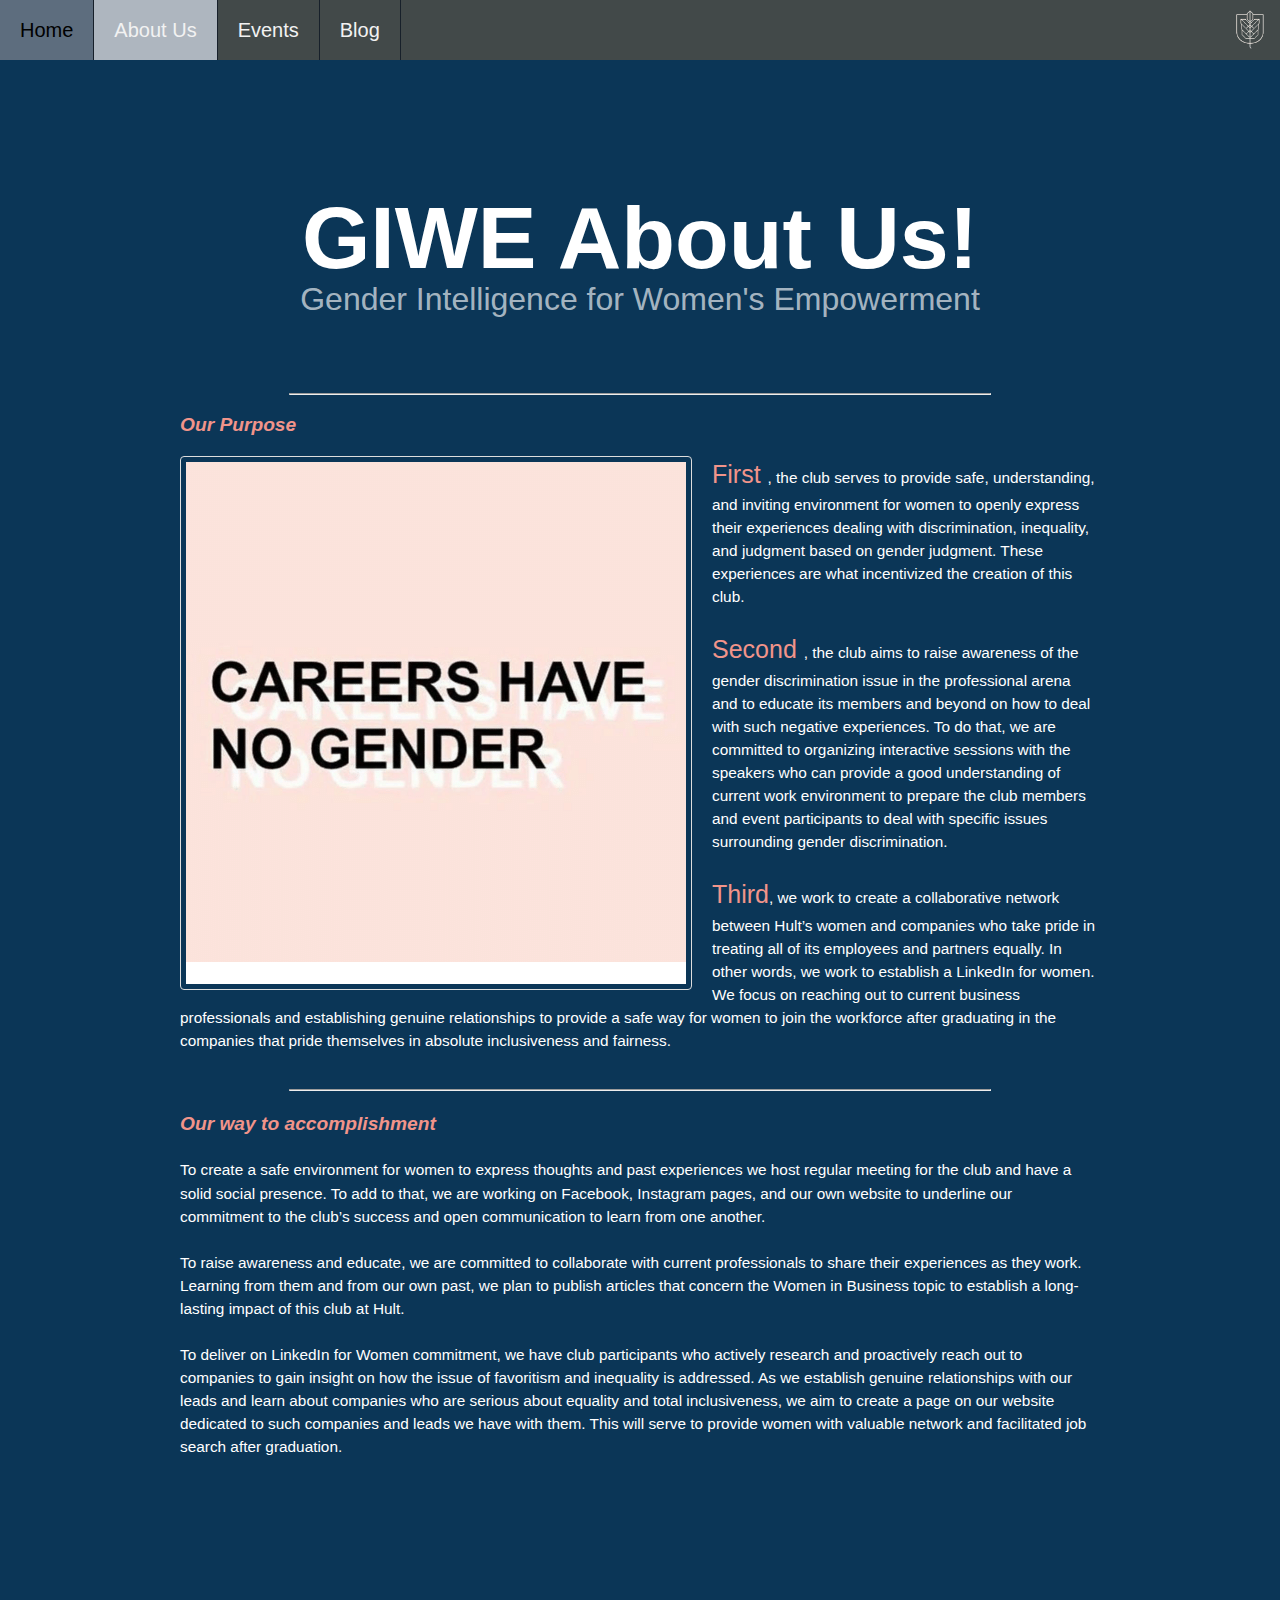
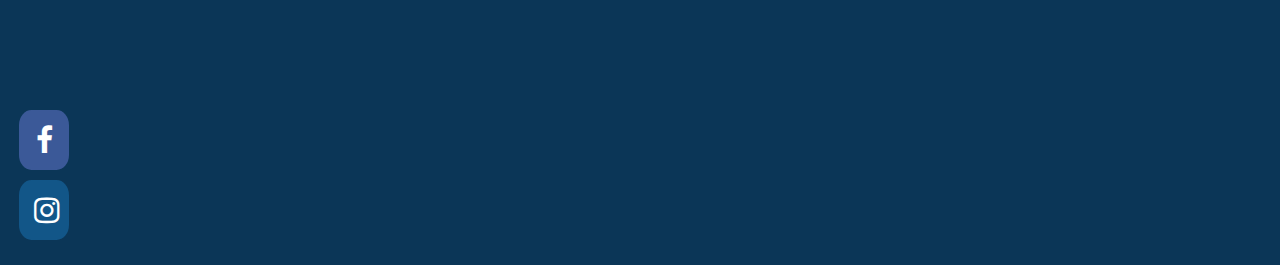
<file: about.html>
<!DOCTYPE html>
<html>
    <head>

    	<title> GIWE Club - Hult International Business School
    	</title>

<meta name="viewport" content="width=device-width, initial-scale=1.0">



<link rel="stylesheet" href="https://cdnjs.cloudflare.com/ajax/libs/font-awesome/4.7.0/css/font-awesome.min.css">



    	<link rel="stylesheet" href="stylesheet/stylew.css">
       

    </head>
    <body>
    	 <header>
    	 	<nav> 
    	 	<div class="topnav">

    
    	 		 <a href="index.html"> Home </a>
               <a class="active"> About Us </a>
               <a href= "events.html"> Events </a>
                <a href= "blog.html"> Blog </a>
          

                <img class="hult-logo" src= "images/logo.png" alt="hult logo">

    	 	</div>


            
    	 </nav>
         <br>
         <br>
         <br>
         <br>

    	 <header id="header">

                <div class="logo"> <a href="#"> GIWE About Us!<span> Gender Intelligence for Women's Empowerment</span></a></div>
            </header>
    	 


    	
    <main>
         <hr class="line1">
         <h2 class="h22"> Our Purpose </h2>
    	<p class="us">

<img id="nogenderpic" src= "images/careersnogender.png" alt="sources: https://me.me/i/careers-have-no-gender-8080825">
 
<span class="order"> First </span>,  the club serves to provide safe, understanding, and inviting environment for women to openly express their experiences dealing with discrimination, inequality, and judgment based on gender judgment. These experiences are what incentivized the creation of this club.
<br><br>
 
<span class="order">Second </span>, the club aims to raise awareness of the gender discrimination issue in the professional arena and to educate its members and beyond on how to deal with such negative experiences. To do that, we are committed to organizing interactive sessions with the speakers who can provide a good understanding of current work environment to prepare the club members and event participants to deal with specific issues surrounding gender discrimination.  
 <br> <br>
<span class="order">Third</span>, we work to create a collaborative network between Hult’s women and companies who take pride in treating all of its employees and partners equally. In other words, we work to establish a LinkedIn for women. We focus on reaching out to current business professionals and establishing genuine relationships to provide a safe way for women to join the workforce after graduating in the companies that pride themselves in absolute inclusiveness and fairness. 
</p>
<br>
<hr class="line1">


<h3 class="h22"> Our way to accomplishment </h3>
<p class="us">
 
To create a safe environment for women to express thoughts and past experiences we host regular meeting for the club and have a solid social presence. To add to that, we are working on Facebook, Instagram pages, and our own website to underline our commitment to the club’s success and open communication to learn from one another. <br><br>
 
To raise awareness and educate, we are committed to collaborate with current professionals to share their experiences as they work. Learning from them and from our own past, we plan to publish articles that concern the Women in Business topic to establish a long-lasting impact of this club at Hult.  <br><br>
 
To deliver on LinkedIn for Women commitment, we have club participants who actively research and proactively reach out to companies to gain insight on how the issue of favoritism and inequality is addressed. As we establish genuine relationships with our leads and learn about companies who are serious about equality and total inclusiveness, we aim to create a page on our website dedicated to such companies and leads we have with them. This will serve to provide women with valuable network and facilitated job search after graduation.  

     

      
    		
    </main>

    <br>
    <br>
    <br>
    <br>
    <br>
    <br>

    <footer>
    
				<div class="fa">
                <a href="https://www.facebook.com/groups/2345744792319380" target="_blank" class="fa fa-facebook" ></a>
                <a href= "https://www.instagram.com/giwe.hult/" target="_blank" class="fa fa-instagram"> </a>



</div>
			
				
			</footer>
   
</body>
</html>
</file>
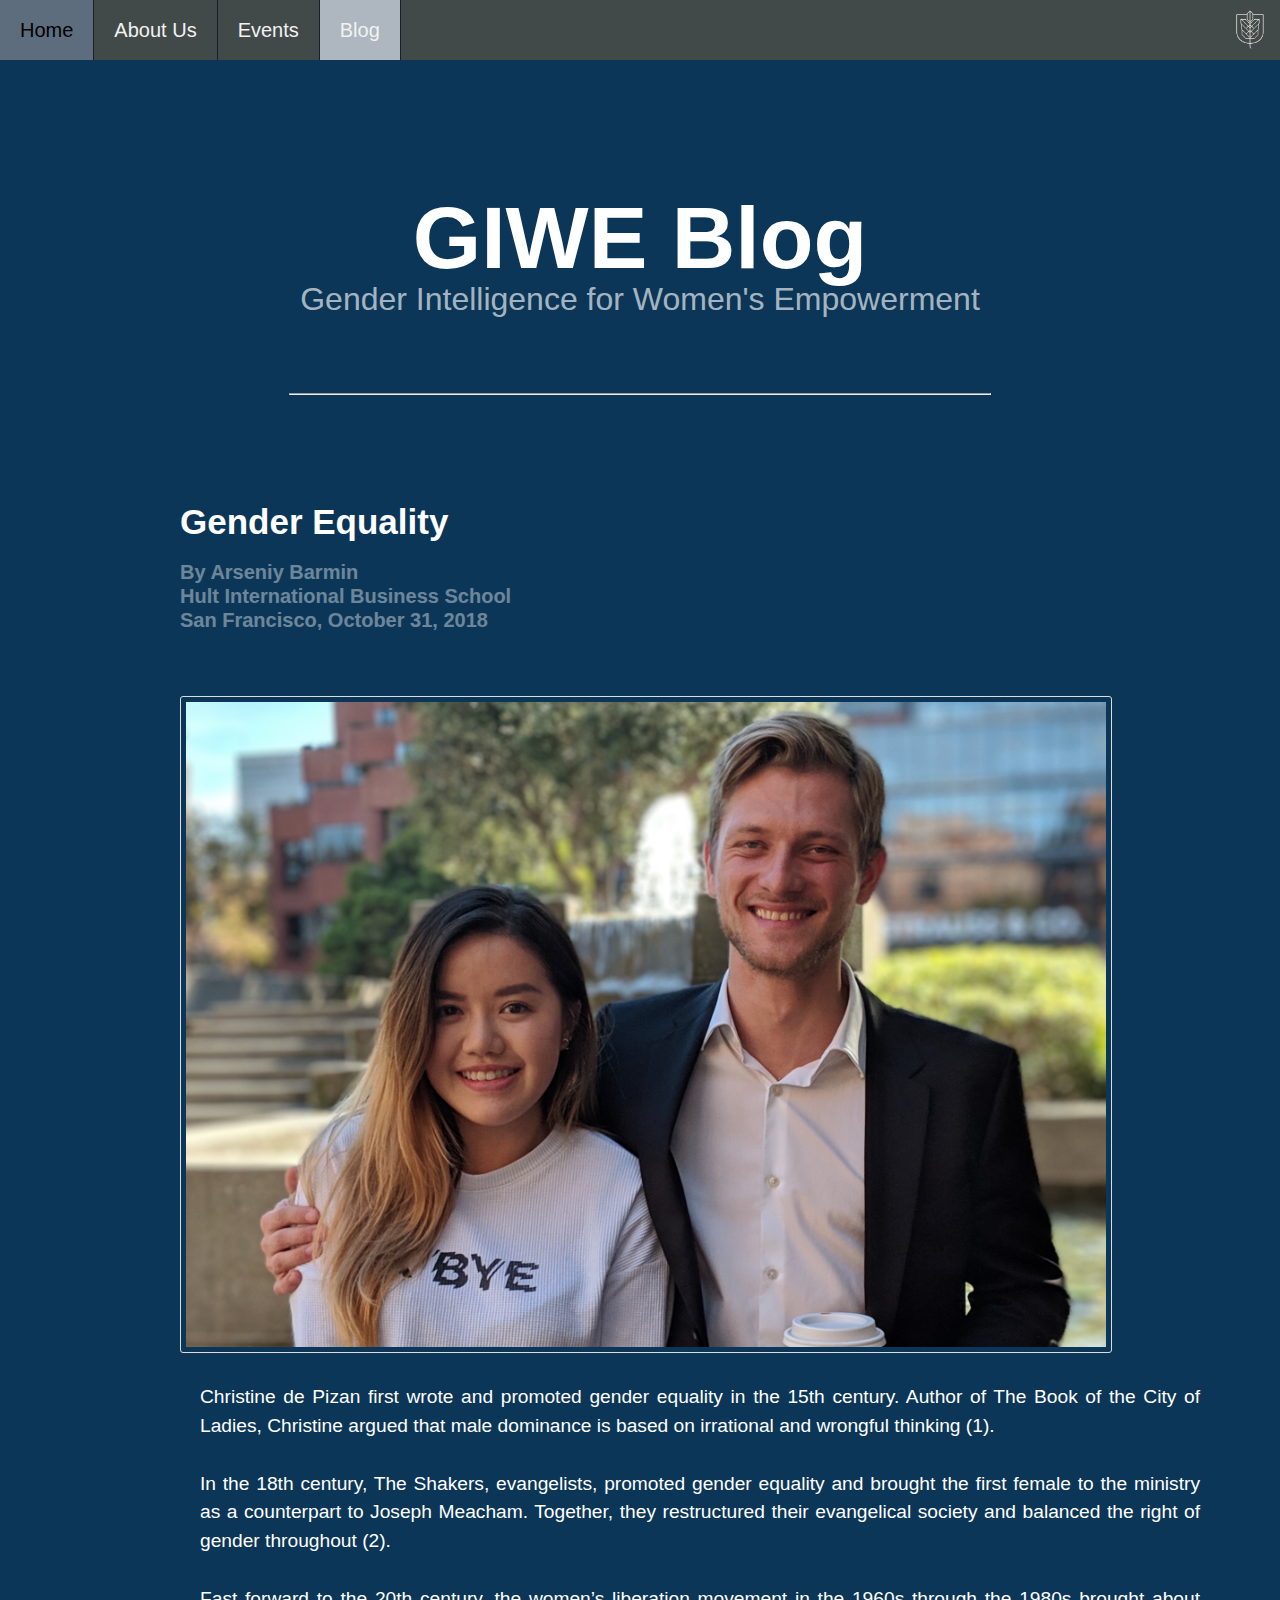
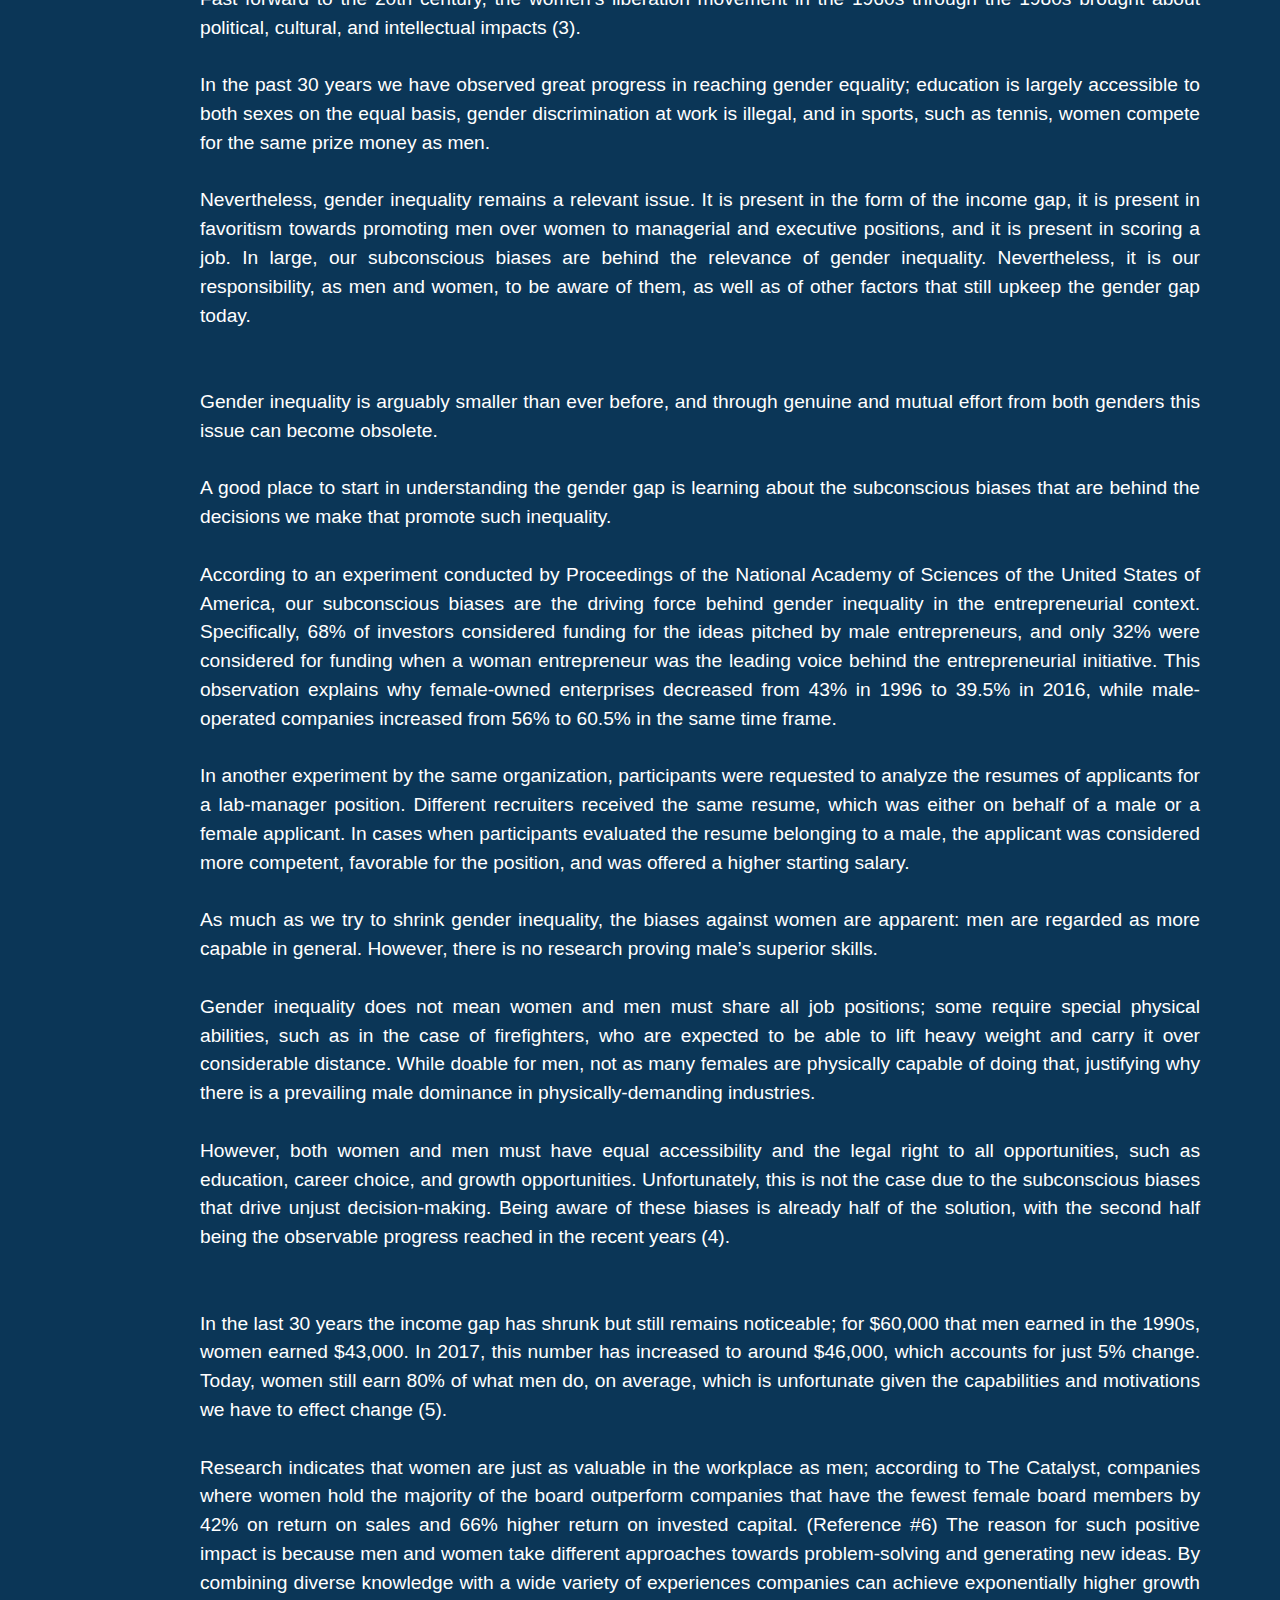
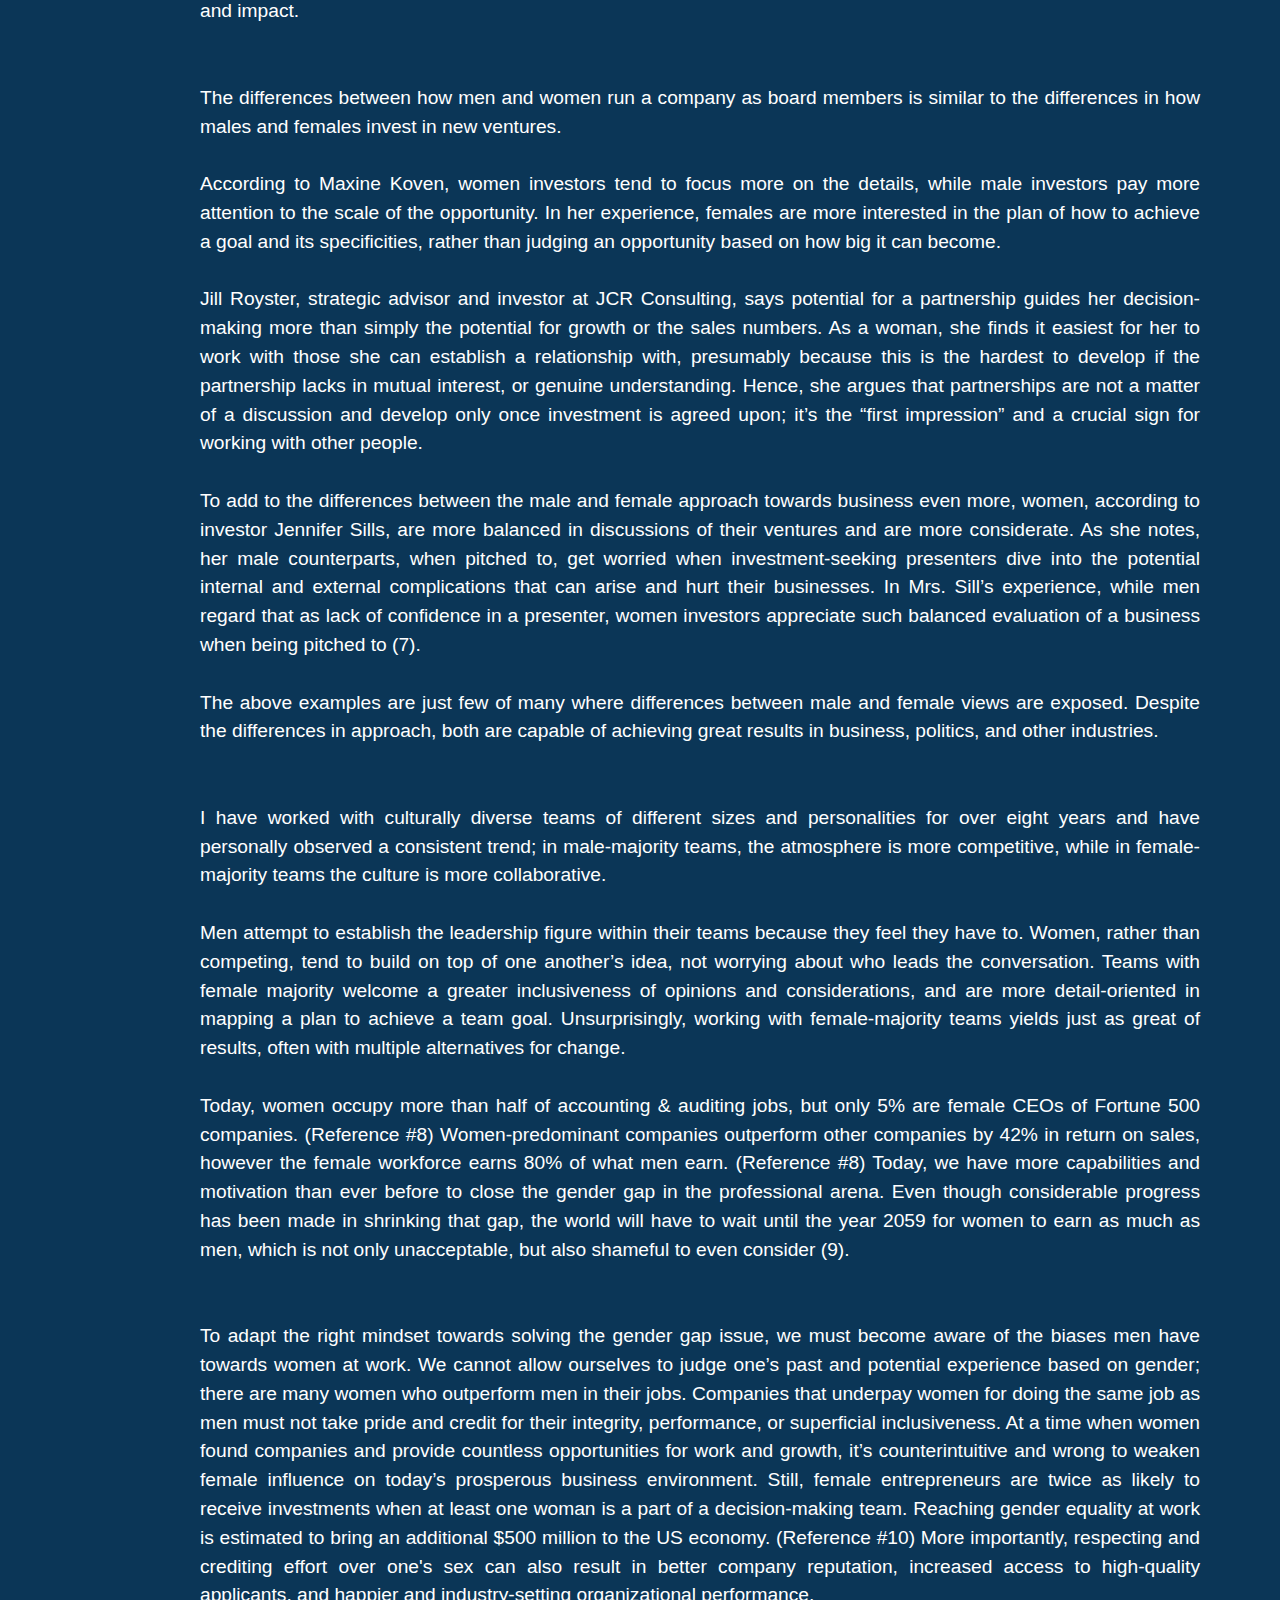
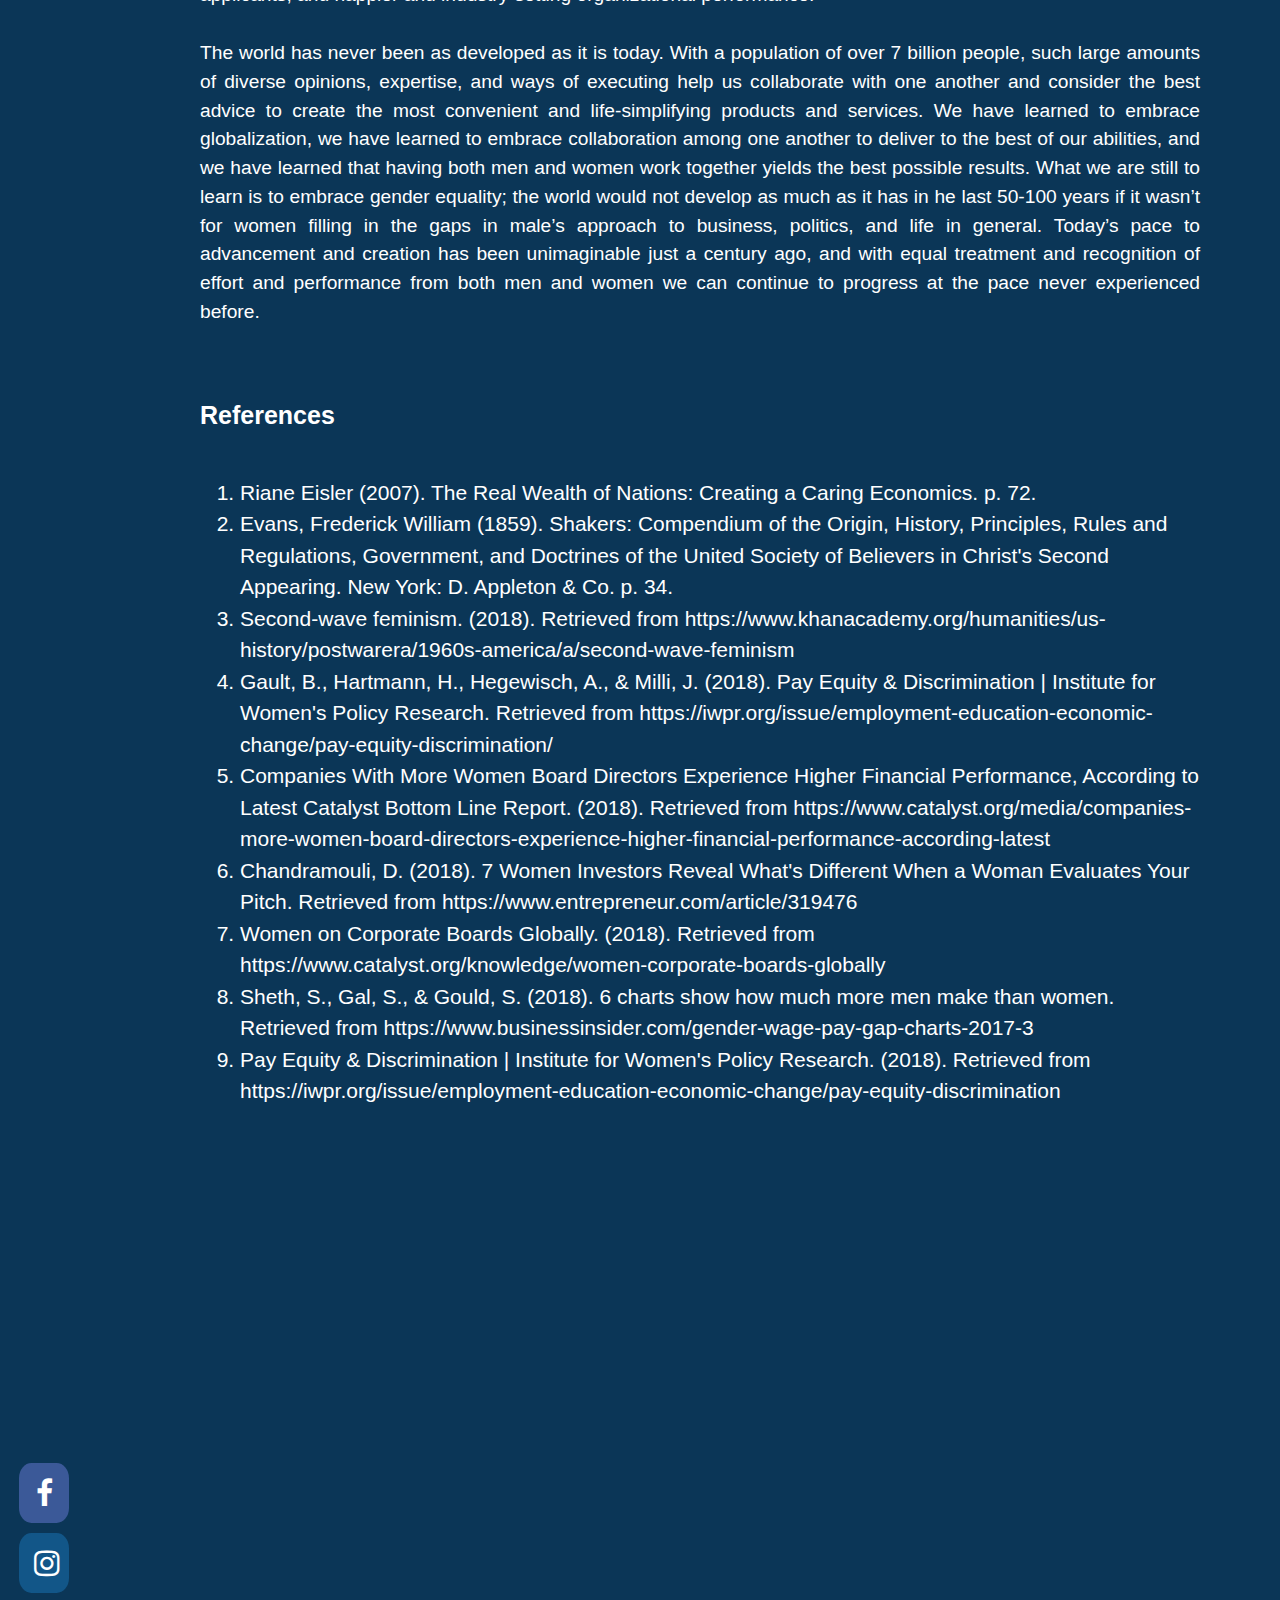
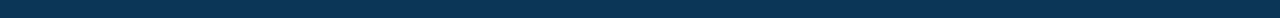
<file: blog.html>
<!DOCTYPE html>
<html>
    <head>

    	<title> 
        GIWE Club - Hult International Business School
    	</title>

    <meta name="viewport" content="width=device-width, initial-scale=1.0">


<link rel="stylesheet" href="https://cdnjs.cloudflare.com/ajax/libs/font-awesome/4.7.0/css/font-awesome.min.css">



    	<link rel="stylesheet" href="stylesheet/stylew.css">
       

    </head>
    <body>
    	 <header>
    	 	<nav> 
    	 	<div class="topnav">

    
    	 		 <a href="index.html"> Home </a>
               <a href="about.html"> About Us </a>
               <a href= "events.html"> Events </a>
                <a class= "active"> Blog </a>
          

                <img class="hult-logo" src= "images/logo.png" alt="hult logo">

    	 	</div>


            
    	 </nav>
         <br>
         <br>
         <br>
         <br>

    	 <header id="header">

                <div class="logo"><a href="#"> GIWE Blog <span> Gender Intelligence for Women's Empowerment</span></a></div>
            </header>
    	 


    	
    <main>
         <hr class="line1">
         <br>
         <br>

<h2 class="blogh2">  Gender Equality</h2>
<h4 class="byarseniy"> By Arseniy Barmin <br>
Hult International Business School <br>
San Francisco, October 31, 2018 </h4>
<img class="arseniyblogpic" src= "images/arsenyblog.png" alt="arseniypicture">
    	<article class="blog">
            <p class="blogpara">
Christine de Pizan first wrote and promoted gender equality in the 15th century. Author of The Book of the City of Ladies, Christine argued that male dominance is based on irrational and wrongful thinking (1).
 <br> <br>

In the 18th century, The Shakers, evangelists, promoted gender equality and brought the first female to the ministry as a counterpart to Joseph Meacham. Together, they restructured their evangelical society and balanced the right of gender throughout (2).
 <br> <br>

Fast forward to the 20th century, the women’s liberation movement in the 1960s through the 1980s brought about political, cultural, and intellectual impacts (3). 
<br><br>

In the past 30 years we have observed great progress in reaching gender equality; education is largely accessible to both sexes on the equal basis, gender discrimination at work is illegal, and in sports, such as tennis, women compete for the same prize money as men. 
<br><br>

Nevertheless, gender inequality remains a relevant issue. It is present in the form of the income gap, it is present in favoritism towards promoting men over women to managerial and executive positions, and it is present in scoring a job. In large, our subconscious biases are behind the relevance of gender inequality. Nevertheless, it is our responsibility, as men and women, to be aware of them, as well as of other factors that still upkeep the gender gap today. 
<br><br> <br>
Gender inequality is arguably smaller than ever before, and through genuine and mutual effort from both genders this issue can become obsolete. 
<br><br>


A good place to start in understanding the gender gap is learning about the subconscious biases that are behind the decisions we make that promote such inequality. 
<br> <br>

According to an experiment conducted by Proceedings of the National Academy of Sciences of the United States of America, our subconscious biases are the driving force behind gender inequality in the entrepreneurial context. Specifically, 68% of investors considered funding for the ideas pitched by male entrepreneurs, and only 32% were considered for funding when a woman entrepreneur was the leading voice behind the entrepreneurial initiative. This observation explains why female-owned enterprises decreased from 43% in 1996 to 39.5% in 2016, while male-operated companies increased from 56% to 60.5% in the same time frame. 
<br><br>

In another experiment by the same organization, participants were requested to analyze the resumes of applicants for a lab-manager position. Different recruiters received the same resume, which was either on behalf of a male or a female applicant. In cases when participants evaluated the resume belonging to a male, the applicant was considered more competent, favorable for the position, and was offered a higher starting salary.
<br><br>

As much as we try to shrink gender inequality, the biases against women are apparent: men are regarded as more capable in general. However, there is no research proving male’s superior skills.
<br><br>

Gender inequality does not mean women and men must share all job positions; some require special physical abilities, such as in the case of firefighters, who are expected to be able to lift heavy weight and carry it over considerable distance. While doable for men, not as many females are physically capable of doing that, justifying why there is a prevailing male dominance in physically-demanding industries.
<br><br>

However, both women and men must have equal accessibility and the legal right to all opportunities, such as education, career choice, and growth opportunities. Unfortunately, this is not the case due to the subconscious biases that drive unjust decision-making. Being aware of these biases is already half of the solution, with the second half being the observable progress reached in the recent years (4).
<br><br> <br>

In the last 30 years the income gap has shrunk but still remains noticeable; for $60,000 that men earned in the 1990s, women earned $43,000. In 2017, this number has increased to around $46,000, which accounts for just 5% change. Today, women still earn 80% of what men do, on average, which is unfortunate given the capabilities and motivations we have to effect change (5).
<br><br>

Research indicates that women are just as valuable in the workplace as men; according to The Catalyst, companies where women hold the majority of the board outperform companies that have the fewest female board members by 42% on return on sales and 66% higher return on invested capital. (Reference #6) The reason for such positive impact is because men and women take different approaches towards problem-solving and generating new ideas. By combining diverse knowledge with a wide variety of experiences companies can achieve exponentially higher growth and impact.  
<br><br> <br>
The differences between how men and women run a company as board members is similar to the differences in how males and females invest in new ventures.
<br><br>

According to Maxine Koven, women investors tend to focus more on the details, while male investors pay more attention to the scale of the opportunity. In her experience, females are more interested in the plan of how to achieve a goal and its specificities, rather than judging an opportunity based on how big it can become. 
<br><br>

Jill Royster, strategic advisor and investor at JCR Consulting, says potential for a partnership guides her decision-making more than simply the potential for growth or the sales numbers. As a woman, she finds it easiest for her to work with those she can establish a relationship with, presumably because this is the hardest to develop if the partnership lacks in mutual interest, or genuine understanding. Hence, she argues that partnerships are not a matter of a discussion and develop only once investment is agreed upon; it’s the “first impression” and a crucial sign for working with other people. 
<br><br>

To add to the differences between the male and female approach towards business even more, women, according to investor Jennifer Sills, are more balanced in discussions of their ventures and are more considerate. As she notes, her male counterparts, when pitched to, get worried when investment-seeking presenters dive into the potential internal and external complications that can arise and hurt their businesses. In Mrs. Sill’s experience, while men regard that as lack of confidence in a presenter, women investors appreciate such balanced evaluation of a business when being pitched to (7).
<br><br>

The above examples are just few of many where differences between male and female views are exposed. Despite the differences in approach, both are capable of achieving great results in business, politics, and other industries.
<br><br> <br>

I have worked with culturally diverse teams of different sizes and personalities for over eight years and have personally observed a consistent trend; in male-majority teams, the atmosphere is more competitive, while in female-majority teams the culture is more collaborative. 
<br><br>

Men attempt to establish the leadership figure within their teams because they feel they have to. Women, rather than competing, tend to build on top of one another’s idea, not worrying about who leads the conversation. Teams with female majority welcome a greater inclusiveness of opinions and considerations, and are more detail-oriented in mapping a plan to achieve a team goal. Unsurprisingly, working with female-majority teams yields just as great of results, often with multiple alternatives for change.
<br><br>

Today, women occupy more than half of accounting & auditing jobs, but only 5% are female CEOs of Fortune 500 companies. (Reference #8) Women-predominant companies outperform other companies by 42% in return on sales, however the female workforce earns 80% of what men earn. (Reference #8) Today, we have more capabilities and motivation than ever before to close the gender gap in the professional arena. Even though considerable progress has been made in shrinking that gap, the world will have to wait until the year 2059 for women to earn as much as men, which is not only unacceptable, but also shameful to even consider (9).
<br><br> <br>

To adapt the right mindset towards solving the gender gap issue, we must become aware of the biases men have towards women at work. We cannot allow ourselves to judge one’s past and potential experience based on gender; there are many women who outperform men in their jobs. Companies that underpay women for doing the same job as men must not take pride and credit for their integrity, performance, or superficial inclusiveness. At a time when women found companies and provide countless opportunities for work and growth, it’s counterintuitive and wrong to weaken female influence on today’s prosperous business environment. Still, female entrepreneurs are twice as likely to receive investments when at least one woman is a part of a decision-making team. Reaching gender equality at work is estimated to bring an additional $500 million to the US economy. (Reference #10) More importantly, respecting and crediting effort over one's sex can also result in better company reputation, increased access to high-quality applicants, and happier and industry-setting organizational performance. 
<br><br>

The world has never been as developed as it is today. With a population of over 7 billion people, such large amounts of diverse opinions, expertise, and ways of executing help us collaborate with one another and consider the best advice to create the most convenient and life-simplifying products and services. We have learned to embrace globalization, we have learned to embrace collaboration among one another to deliver to the best of our abilities, and we have learned that having both men and women work together yields the best possible results. What we are still to learn is to embrace gender equality; the world would not develop as much as it has in he last 50-100 years if it wasn’t for women filling in the gaps in male’s approach to business, politics, and life in general. Today’s pace to advancement and creation has been unimaginable just a century ago, and with equal treatment and recognition of effort and performance from both men and women we can continue to progress at the pace never experienced before. 
<br><br>

<h5 class="references">References  </h5>
<ol>
<li>Riane Eisler (2007). The Real Wealth of Nations: Creating a Caring Economics. p. 72.</li>
<li>Evans, Frederick William (1859). Shakers: Compendium of the Origin, History, Principles, Rules and Regulations, Government, and Doctrines of the United Society of Believers in Christ's Second Appearing. New York: D. Appleton & Co. p. 34. </li>
<li> Second-wave feminism. (2018). Retrieved from https://www.khanacademy.org/humanities/us-history/postwarera/1960s-america/a/second-wave-feminism </li>
<li>Gault, B., Hartmann, H., Hegewisch, A., & Milli, J. (2018). Pay Equity & Discrimination | Institute for Women's Policy Research. Retrieved from https://iwpr.org/issue/employment-education-economic-change/pay-equity-discrimination/ </li>
<li>Companies With More Women Board Directors Experience Higher Financial Performance, According to Latest Catalyst Bottom Line Report. (2018). Retrieved from https://www.catalyst.org/media/companies-more-women-board-directors-experience-higher-financial-performance-according-latest </li>
<li>Chandramouli, D. (2018). 7 Women Investors Reveal What's Different When a Woman Evaluates Your Pitch. Retrieved from https://www.entrepreneur.com/article/319476 </li>
<li>Women on Corporate Boards Globally. (2018). Retrieved from https://www.catalyst.org/knowledge/women-corporate-boards-globally </li>
<li>Sheth, S., Gal, S., & Gould, S. (2018). 6 charts show how much more men make than women. Retrieved from https://www.businessinsider.com/gender-wage-pay-gap-charts-2017-3 </li>
<li>Pay Equity & Discrimination | Institute for Women's Policy Research. (2018). Retrieved from https://iwpr.org/issue/employment-education-economic-change/pay-equity-discrimination </li>
</ol>
        <br>
        <br>
    </pa>

    </article>
    		
    </main>

    <br>
    <br>
    <br>
    <br>
    <br>
    <br>

    <footer>
    
			<div class="fa">
                <a href="https://www.facebook.com/groups/2345744792319380" target="_blank" class="fa fa-facebook" ></a>
                <a href= "https://www.instagram.com/giwe.hult/" target="_blank" class="fa fa-instagram"> </a>



</div>
			
				
			</footer>
   
</body>
</html>
</file>
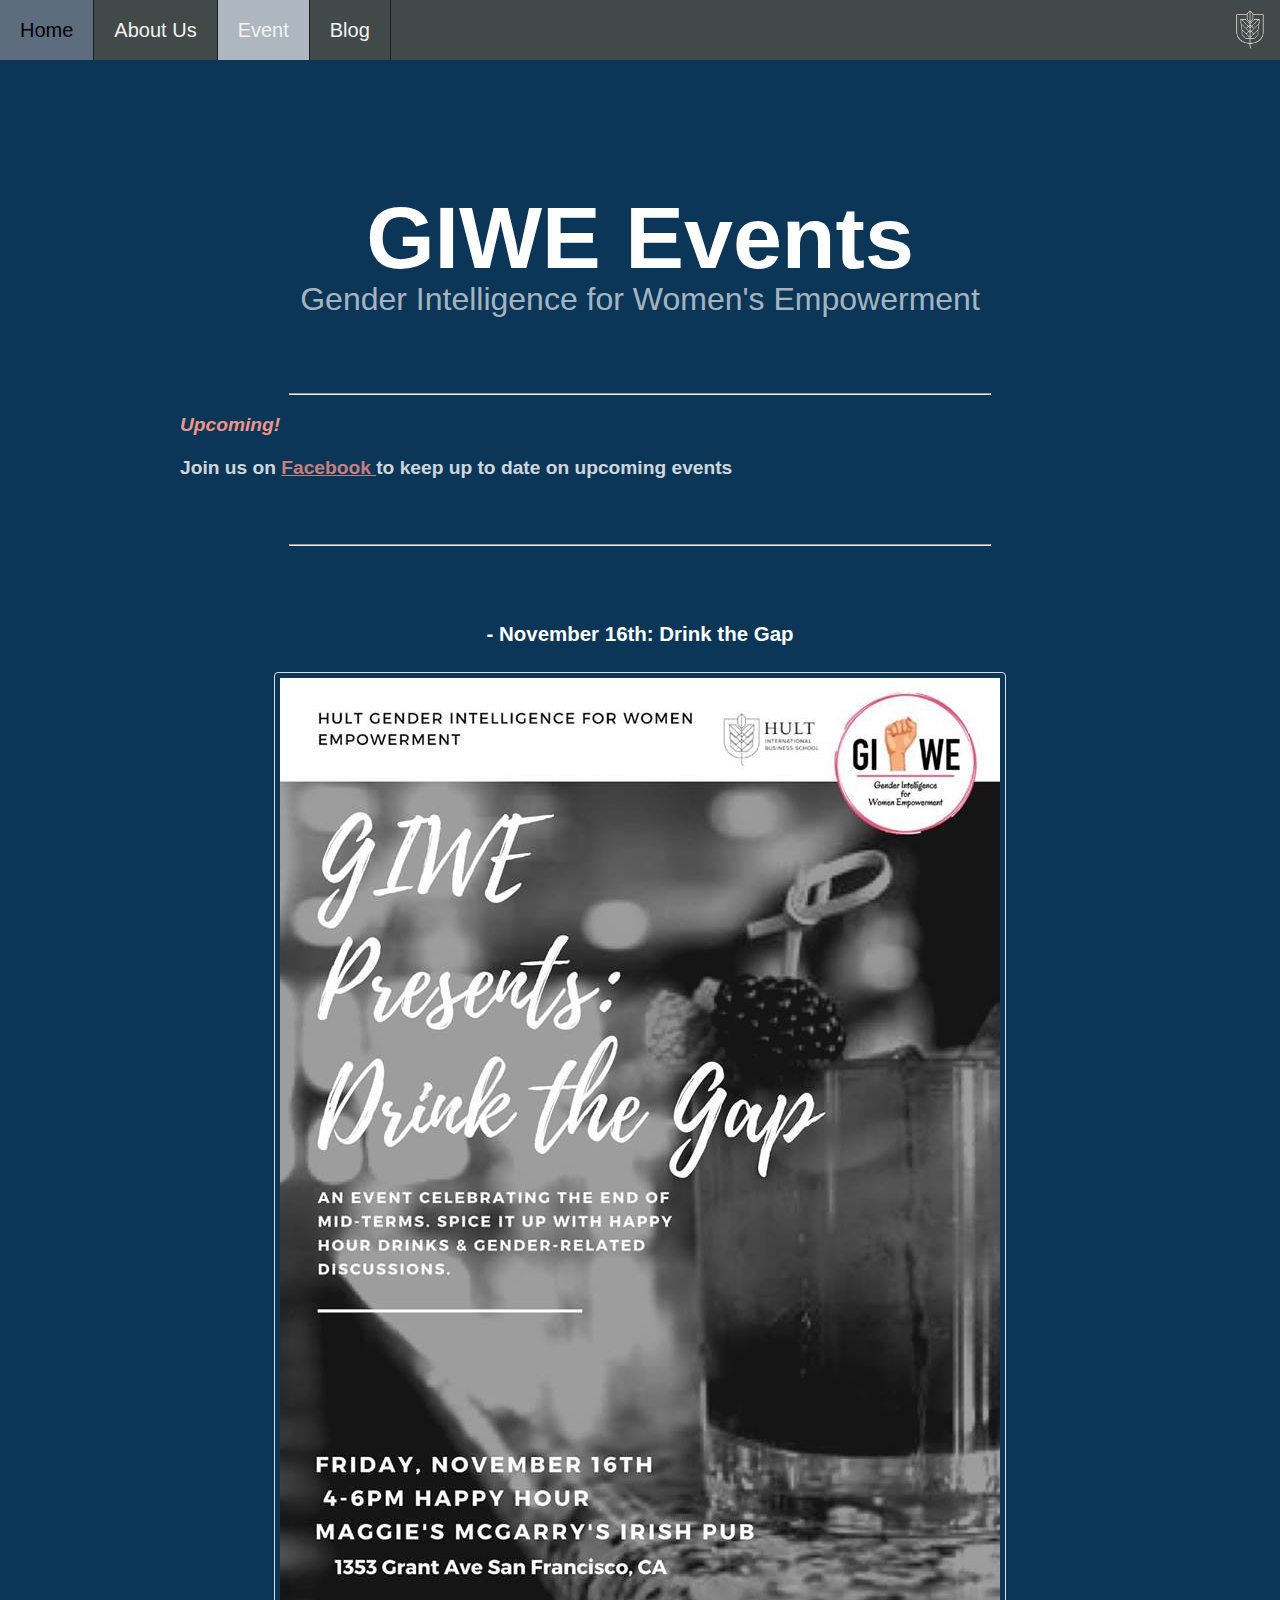
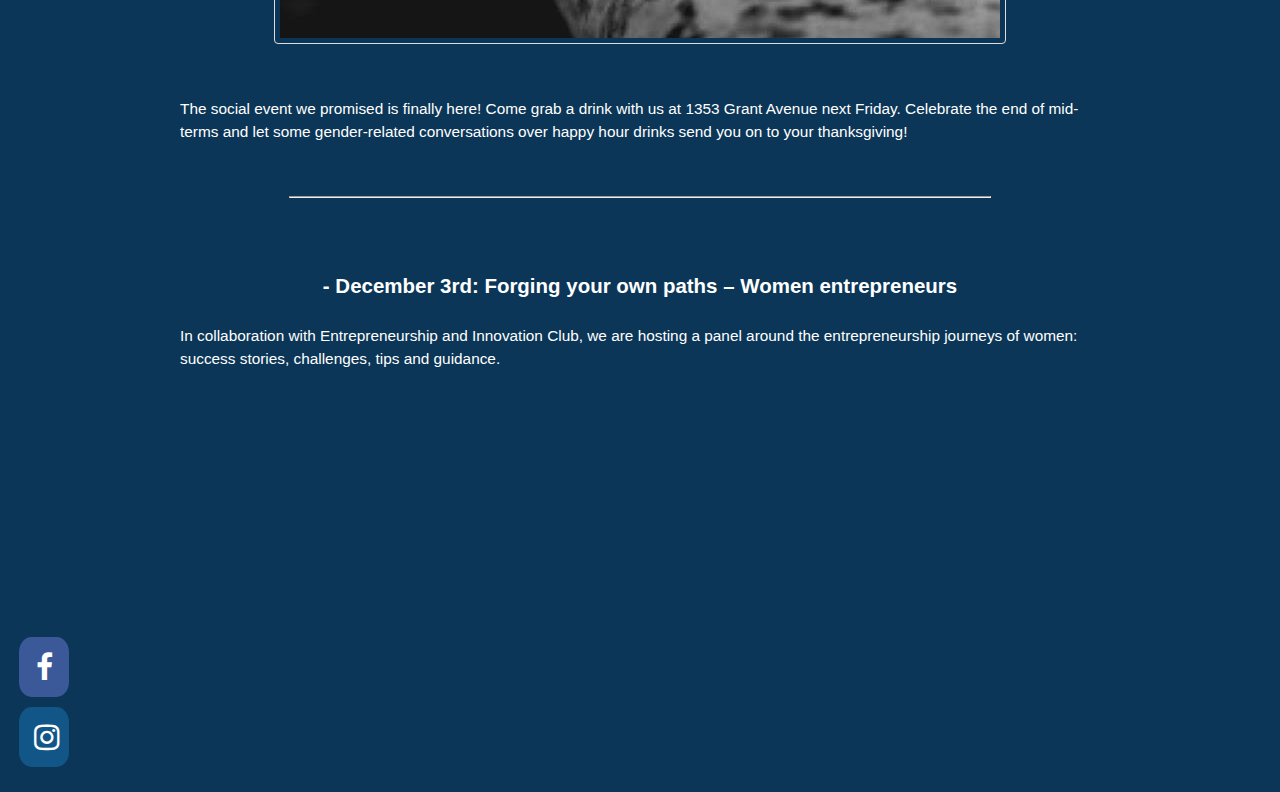
<file: events.html>
<!DOCTYPE html>
<html>
    <head>

    	<title> GIWE Club - Hult International Business School
    	</title>


<meta name="viewport" content="width=device-width, initial-scale=1.0"> 

<link rel="stylesheet" href="https://cdnjs.cloudflare.com/ajax/libs/font-awesome/4.7.0/css/font-awesome.min.css">



    	<link rel="stylesheet" href="stylesheet/stylew.css">
       

    </head>
    <body>
    	 <header>
    	 	<nav> 
    	 	<div class="topnav">

    
    	 		 <a href="index.html"> Home </a>
               <a href="about.html"> About Us </a>
               <a class="active"> Event </a>
                <a href= "blog.html"> Blog </a>
          

                <img class="hult-logo" src= "images/logo.png" alt="hult logo">

    	 	</div>


            
    	 </nav>
         <br>
         <br>
         <br>
         <br>

    	 <header id="header">

                <div class="logo"> <a href="#"> GIWE Events<span> Gender Intelligence for Women's Empowerment</span></a></div>
            </header>
    	 


    	
    <main class="events">
         <hr class="line1">
         

 <h2 class="h22"> Upcoming! </h2>
<h4 class="joinusfb"> Join us on <a class="linkfb" href="https://www.facebook.com/groups/2345744792319380/" target="_blank"> Facebook </a> to keep up to date on upcoming events </h4>

 <hr class="line1">
 <br>

            <h3 class="titleevents"> - November 16th: Drink the Gap </h3> 

<img class="drinkgap" src= "images/drinkgap.jpg" alt="Drink the Gap picture">
<br>

<p class="eventpara">
The social event we promised is finally here! Come grab a drink with us at 1353 Grant Avenue next Friday. Celebrate the end of mid-terms and let some gender-related conversations over happy hour drinks send you on to your thanksgiving! </p>
<br>
 <hr class="line1">
 <br>

<h3 class="titleevents"> - December 3rd: Forging your own paths – Women entrepreneurs </h3>

<p class="eventpara"> In collaboration with Entrepreneurship and Innovation Club, we are hosting a panel around the entrepreneurship journeys of women: success stories, challenges, tips and guidance.
    </main>

    <br>
    <br>
    <br>
    <br>
    <br>
    <br>

    <footer>
    
				<div class="fa">
                <a href="https://www.facebook.com/groups/2345744792319380" target="_blank" class="fa fa-facebook" ></a>
                <a href= "https://www.instagram.com/giwe.hult/" target="_blank" class="fa fa-instagram"> </a>



</div>
			
				
			</footer>
   
</body>
</html>
</file>
<file: stylesheet/stylew.css>
.hult-logo {
	float: right;
	height: 60px;
}

 #header {
		color: #a6a6a6;
		cursor: default;
		position: relative;
		text-align: center;
		z-index: 10001;
	}

		#header > .logo {
			margin: 0 0 4rem 0;
			padding: 0;
		}

			#header > .logo a {
				font-size: 5.5rem;
				font-weight: 700;
				color: #FFF;
				text-decoration: none;
				line-height: 3.5rem;
			}

			#header > .logo span {
				font-weight: 300;
				font-size: 2rem;
				display: block;
				color: rgba(255, 255, 255, 0.65);
			}


body {
	margin: 0px;
	background-color:#0B3657 ;
font-family: arial;
line-height: 1.5;
font-size: 25px;}

}


header{
	text-align: center;
}




.topnav{
	overflow:hidden;
	background-color: #424949;
	width: 100%;
;

}

.topnav a {
	float: left;
  color: #f2f2f2;
  text-align: center;
  padding: 15px 20px 15px 20px;
  text-decoration: none;
  font-size: 20px;
  border-right: 1px solid #17202A  ;

}

.topnav a:hover {
  background-color:#5D6D7E;
  color: black;
}


@media screen and (max-width: 800px){
	.topnav{display:all;}
}

.active {
    background-color: #AEB6BF;
    color: white;
}



.logo{ font-size:2vw;
margin: 0;
line-height: 1.5rem;
text-align:center; }


main {
	max-width:920px;
	margin: auto;
	padding: 2px;
}

#nogenderpic{
	border: 1px solid #ddd;
    border-radius: 4px;
    padding: 5px;
   max-width: 100%;
    margin-right:20px;
    float:left;

}


.drinkgap
 {  
	border: 1px solid #ddd;
    border-radius: 4px;
    padding: 5px;
    display: block;
    margin-left: auto;
    margin-right: auto;
    max-width: 100%;
}


.line1 { 
	border-top: 3px double: #8c8b8b;
	max-width: 700px;
	margin-top: 0px;

}




p {
	color:white;
	font-size:1.2vw
}

 
.blog{ 

	width: 1000px;
    padding: 0px;
    margin: 20px;
    text-align: left;
    color:white;
    font-family: arial;
    font-size: 21px;
}
 
 .blogpara {
 	color:white;
 	font-size:1.5vw;
 	text-align: justify;

 }

.order {
	color:#F1948A;
	font-size: 25px;
}

 
#introp{
	padding: 5px 10px 5px 10px;
	margin:2px;
	font-size:1.7vw;
}
                   
#strong {
	color: #F0B27A  ;
	font-weight: bold;
}
#lift {
	color: #AF7AC5;
	font-weight: bold;
}
#love {
	color: #7DCEA0 ;
	font-weight: bold;
}
#brave {
	color: #F1948A;
	font-weight: bold;
}
#will {
	color: #7FB3D5;
	font-weight: bold;
}

.amy { 
	text-align: right;
	color:white;

	;

}

.h2 {
	font-weight: bold;
	font-size: 45px;
	text-align: center;
	color:white;
	line-height: 0.1rem;
}


.h22{
	border-bottom: : 5xp solid black;
	font-size:1.5vw;
	text-align: left;
	color:#F1948A;
	font-style: italic;
	font-style: bold;

}

.references {
	font-size:25px;
}

.blogh2{
	padding: 0px;
	font-size: 35px;
	text-align: left;
	color:white;
	font-style: bold;
	line-height: 1.2rem;

}

.byarseniy{
	text-align: left;
	color:white;
	font-size: 20px;
	margin: 0 0 4rem 0;
			padding: 0;
			opacity: 0.4;
			line-height: 1.5rem;

}

.arseniyblogpic {
border: 1px solid #ddd;
    border-radius: 3px;
    padding: 5px;
    float:center;
line-height: 0.2rem;
   margin-top: 0px;
max-width: 100%;
}


.us { width: 920px;
    padding: 0px;
    margin: 0px;
    text-align: left;
    color:white;
    font-family: arial;
    font-size: 1.2vw;
}


.titleevents {
	padding: 0px;
	font-size:1.6vw;
	text-align: center;
	color:white;
	font-style: bold;
	line-height: 2.2rem;
}

.joinusfb { text-align: left;
	color:white;
	font-size:1.5vw;
	margin: 0 0 4rem 0;
			padding: 0;
			opacity: 0.8;
			line-height: 1.5rem;


}

.linkfb {
	color:#F1948A;
}





.fa {
  padding: 15px;
  font-size: 30px;
  width: 20px;
  text-align: center;
  text-decoration: none;
  margin: 5px 2px;
  border-radius: 25%;
}

.fa:hover {
    opacity: 0.7;
}

.fa-facebook {
    background: #3B5998;
    color: white;
    
}

.fa-instagram {
  background: #125688;
  color: white;
}

@media screen and (max-width:800px) {
  .left, .main, .right {
    width:100%; }
    
}
</file>
